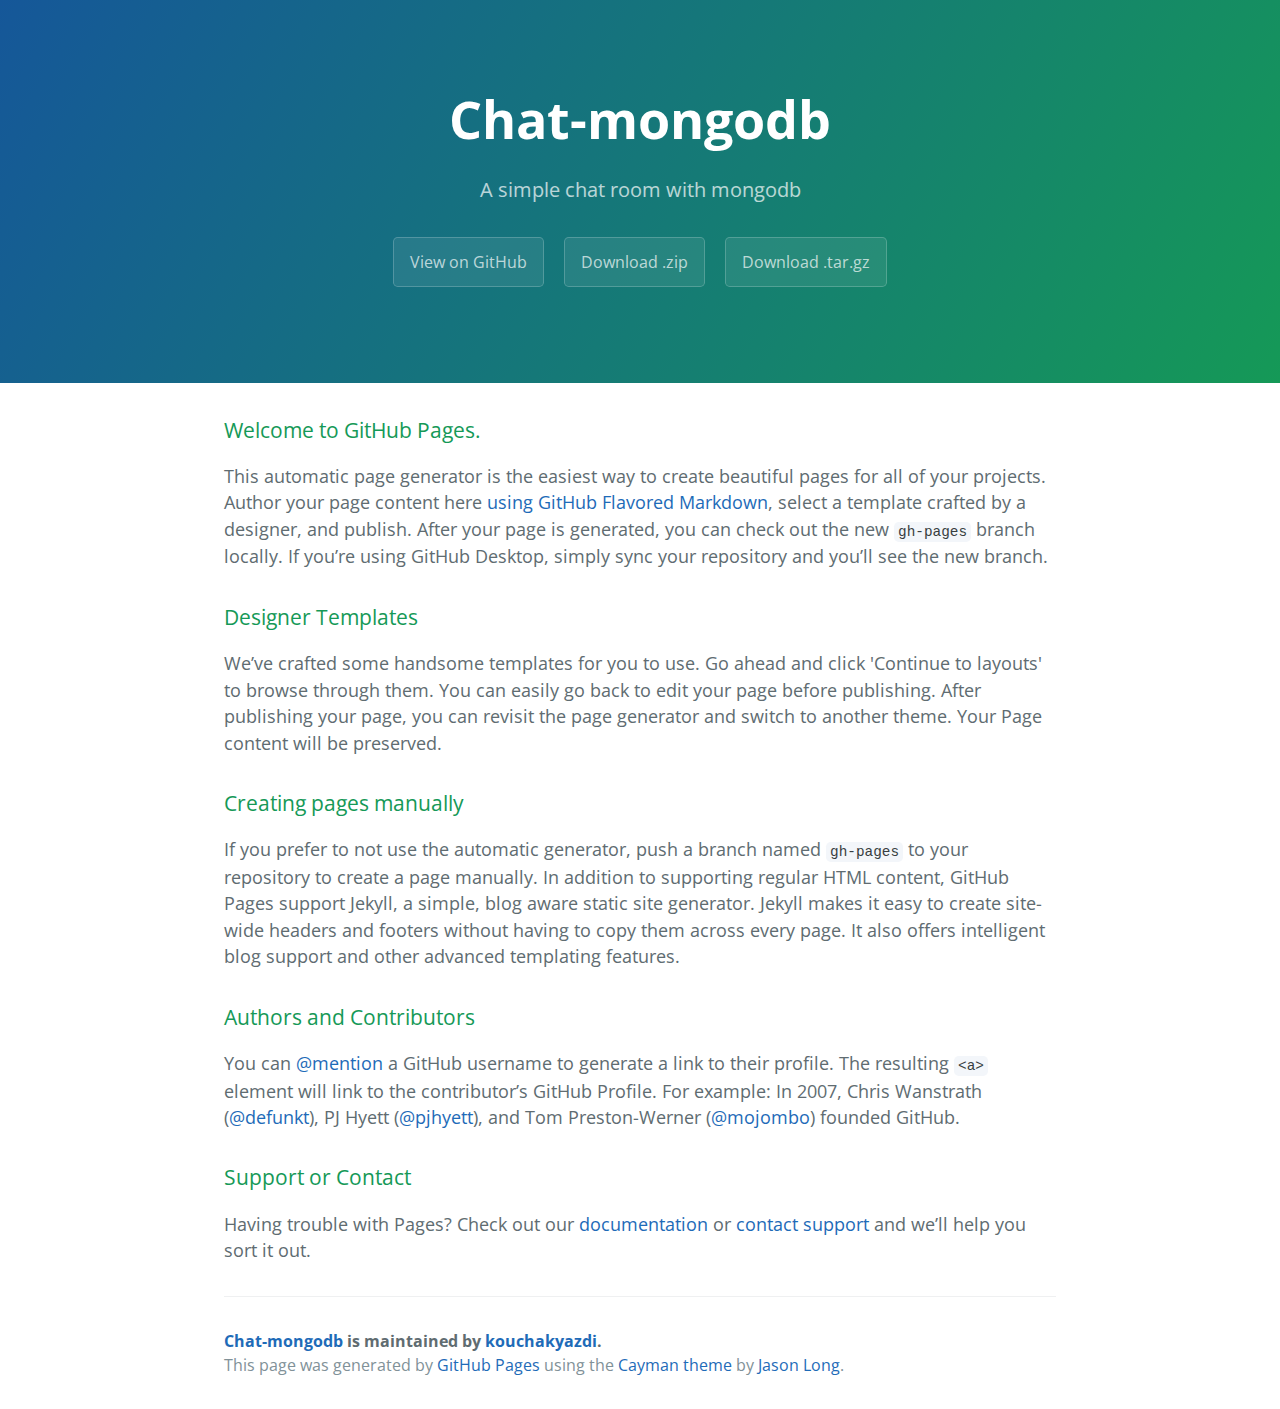
<file: index.html>
<!DOCTYPE html>
<html lang="en-us">
  <head>
    <meta charset="UTF-8">
    <title>Chat-mongodb by kouchakyazdi</title>
    <meta name="viewport" content="width=device-width, initial-scale=1">
    <link rel="stylesheet" type="text/css" href="stylesheets/normalize.css" media="screen">
    <link href='https://fonts.googleapis.com/css?family=Open+Sans:400,700' rel='stylesheet' type='text/css'>
    <link rel="stylesheet" type="text/css" href="stylesheets/stylesheet.css" media="screen">
    <link rel="stylesheet" type="text/css" href="stylesheets/github-light.css" media="screen">
  </head>
  <body>
    <section class="page-header">
      <h1 class="project-name">Chat-mongodb</h1>
      <h2 class="project-tagline">A simple chat room with mongodb</h2>
      <a href="https://github.com/kouchakyazdi/Chat-mongodb" class="btn">View on GitHub</a>
      <a href="https://github.com/kouchakyazdi/Chat-mongodb/zipball/master" class="btn">Download .zip</a>
      <a href="https://github.com/kouchakyazdi/Chat-mongodb/tarball/master" class="btn">Download .tar.gz</a>
    </section>

    <section class="main-content">
      <h3>
<a id="welcome-to-github-pages" class="anchor" href="#welcome-to-github-pages" aria-hidden="true"><span aria-hidden="true" class="octicon octicon-link"></span></a>Welcome to GitHub Pages.</h3>

<p>This automatic page generator is the easiest way to create beautiful pages for all of your projects. Author your page content here <a href="https://guides.github.com/features/mastering-markdown/">using GitHub Flavored Markdown</a>, select a template crafted by a designer, and publish. After your page is generated, you can check out the new <code>gh-pages</code> branch locally. If you’re using GitHub Desktop, simply sync your repository and you’ll see the new branch.</p>

<h3>
<a id="designer-templates" class="anchor" href="#designer-templates" aria-hidden="true"><span aria-hidden="true" class="octicon octicon-link"></span></a>Designer Templates</h3>

<p>We’ve crafted some handsome templates for you to use. Go ahead and click 'Continue to layouts' to browse through them. You can easily go back to edit your page before publishing. After publishing your page, you can revisit the page generator and switch to another theme. Your Page content will be preserved.</p>

<h3>
<a id="creating-pages-manually" class="anchor" href="#creating-pages-manually" aria-hidden="true"><span aria-hidden="true" class="octicon octicon-link"></span></a>Creating pages manually</h3>

<p>If you prefer to not use the automatic generator, push a branch named <code>gh-pages</code> to your repository to create a page manually. In addition to supporting regular HTML content, GitHub Pages support Jekyll, a simple, blog aware static site generator. Jekyll makes it easy to create site-wide headers and footers without having to copy them across every page. It also offers intelligent blog support and other advanced templating features.</p>

<h3>
<a id="authors-and-contributors" class="anchor" href="#authors-and-contributors" aria-hidden="true"><span aria-hidden="true" class="octicon octicon-link"></span></a>Authors and Contributors</h3>

<p>You can <a href="https://help.github.com/articles/basic-writing-and-formatting-syntax/#mentioning-users-and-teams" class="user-mention">@mention</a> a GitHub username to generate a link to their profile. The resulting <code>&lt;a&gt;</code> element will link to the contributor’s GitHub Profile. For example: In 2007, Chris Wanstrath (<a href="https://github.com/defunkt" class="user-mention">@defunkt</a>), PJ Hyett (<a href="https://github.com/pjhyett" class="user-mention">@pjhyett</a>), and Tom Preston-Werner (<a href="https://github.com/mojombo" class="user-mention">@mojombo</a>) founded GitHub.</p>

<h3>
<a id="support-or-contact" class="anchor" href="#support-or-contact" aria-hidden="true"><span aria-hidden="true" class="octicon octicon-link"></span></a>Support or Contact</h3>

<p>Having trouble with Pages? Check out our <a href="https://help.github.com/pages">documentation</a> or <a href="https://github.com/contact">contact support</a> and we’ll help you sort it out.</p>

      <footer class="site-footer">
        <span class="site-footer-owner"><a href="https://github.com/kouchakyazdi/Chat-mongodb">Chat-mongodb</a> is maintained by <a href="https://github.com/kouchakyazdi">kouchakyazdi</a>.</span>

        <span class="site-footer-credits">This page was generated by <a href="https://pages.github.com">GitHub Pages</a> using the <a href="https://github.com/jasonlong/cayman-theme">Cayman theme</a> by <a href="https://twitter.com/jasonlong">Jason Long</a>.</span>
      </footer>

    </section>

  
  </body>
</html>
</file>
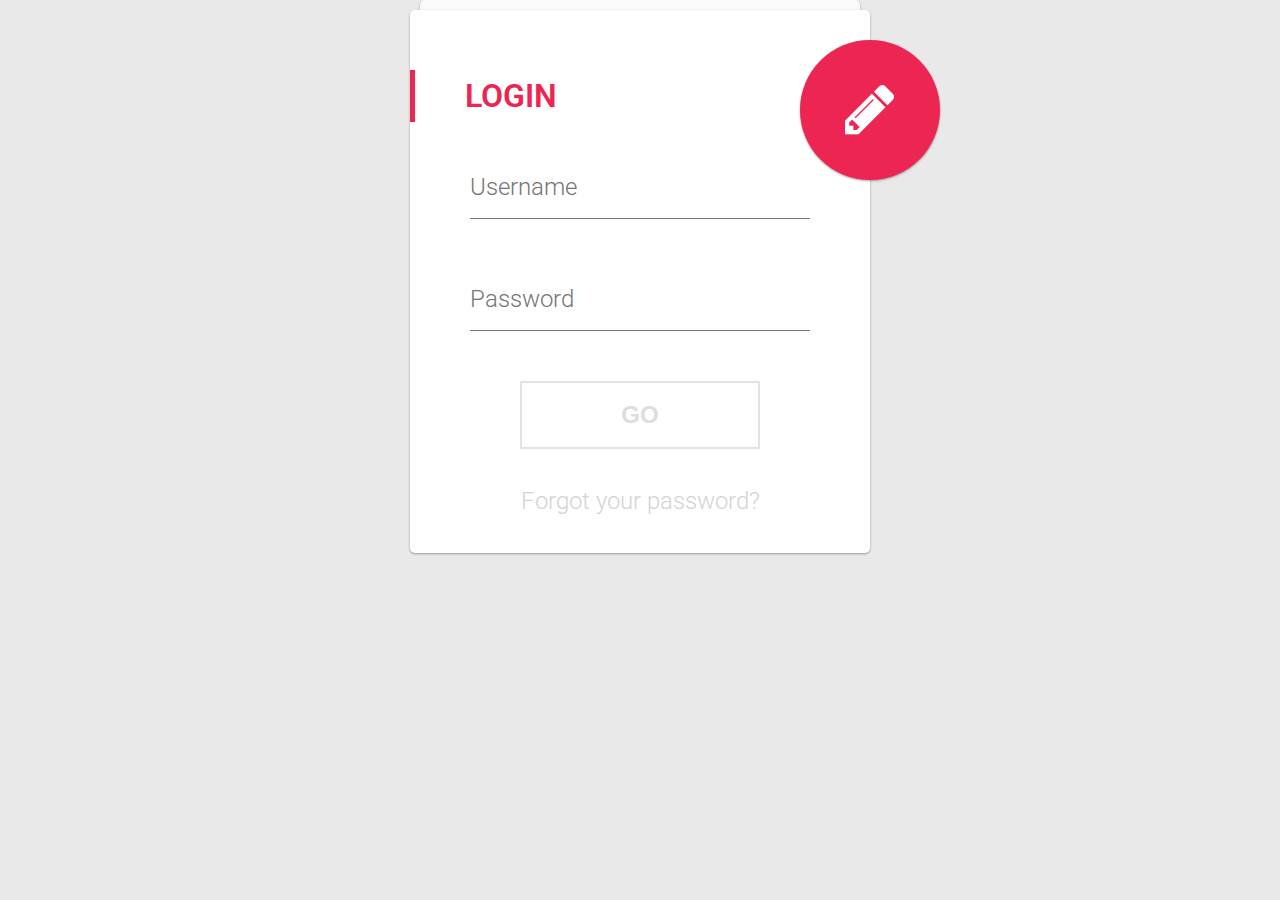
<file: login/index.html>
<!DOCTYPE html>
<html >
  <head>
    <meta charset="UTF-8">
    <title>Material Login Form</title>
    
    
    <link rel="stylesheet" href="css/reset.css">

    <link rel='stylesheet prefetch' href='http://fonts.googleapis.com/css?family=Roboto:400,100,300,500,700,900|RobotoDraft:400,100,300,500,700,900'>
<link rel='stylesheet prefetch' href='http://maxcdn.bootstrapcdn.com/font-awesome/4.3.0/css/font-awesome.min.css'>

        <link rel="stylesheet" href="css/style.css">

    
    
    
  </head>

  <body>

<div class="container">
  <div class="card"></div>
  <div class="card">
    <h1 class="title">Login</h1>
    <form>
      <div class="input-container">
        <input type="text" id="Username" required="required"/>
        <label for="Username">Username</label>
        <div class="bar"></div>
      </div>
      <div class="input-container">
        <input type="password" id="Password" required="required"/>
        <label for="Password">Password</label>
        <div class="bar"></div>
      </div>
      <div class="button-container">
        <button><span>Go</span></button>
      </div>
      <div class="footer"><a href="#">Forgot your password?</a></div>
    </form>
  </div>
  <div class="card alt">
    <div class="toggle"></div>
    <h1 class="title">Register
      <div class="close"></div>
    </h1>
    <form>
      <div class="input-container">
        <input type="text" id="Username" required="required"/>
        <label for="Username">Username</label>
        <div class="bar"></div>
      </div>
      <div class="input-container">
        <input type="password" id="Password" required="required"/>
        <label for="Password">Password</label>
        <div class="bar"></div>
      </div>
      <div class="input-container">
        <input type="password" id="Repeat Password" required="required"/>
        <label for="Repeat Password">Repeat Password</label>
        <div class="bar"></div>
      </div>
      <div class="button-container">
        <button><span>Next</span></button>
      </div>
    </form>
  </div>
</div>

    <script src='http://cdnjs.cloudflare.com/ajax/libs/jquery/2.1.3/jquery.min.js'></script>

        <script src="js/index.js"></script>

    
    
    
  </body>
</html>
</file>
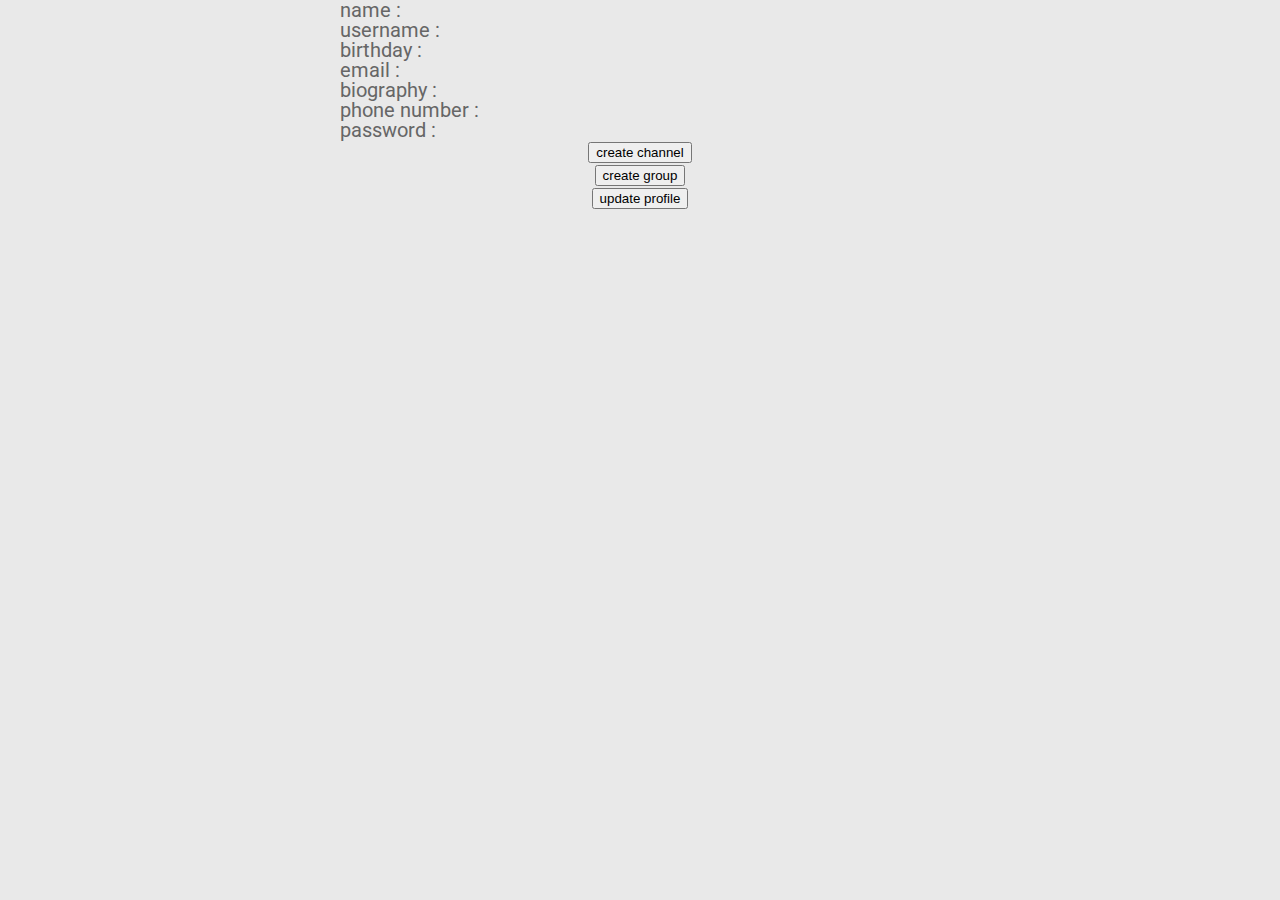
<file: friendProfileLoad.html>
<!DOCTYPE html>
<html lang="en">
<head>
    <meta charset="UTF-8">
    <title>profile</title>
    <link rel="stylesheet" href="css/reset.css">
    <link rel='stylesheet prefetch' href='http://fonts.googleapis.com/css?family=Roboto:400,100,300,500,700,900|RobotoDraft:400,100,300,500,700,900'>
    <link rel='stylesheet prefetch' href='http://maxcdn.bootstrapcdn.com/font-awesome/4.3.0/css/font-awesome.min.css'>
    <link rel="stylesheet" href="css/style.css">
    <link rel="stylesheet" href="css/chat.css">
    <link rel="stylesheet" href="css/profile.css">
</head>
<body>
<div id="info">
    <div id="image"></div>
    <div id="name">name : </div>
    <div id="username">username : </div>
    <div id="birthday">birthday : </div>
    <div id="email">email : </div>
    <div id="biography">biography : </div>
    <div id="phonenumber">phone number : </div>
    <div id="password">password : </div>
    <div class="button-container"><input id="create-channel-button" type="submit" name="submit" value="create channel"></div>
    <div class="button-container"><input id="create-group-button" type="submit" name="submit" value="create group"></div>
    <div class="button-container"><input id="update-profile-button" type="submit" name="submit" value="update profile"></div>
</div>

<script src='./js/JQuery.js'></script>
<script type="text/javascript">
    $( window ).load(function() {
        var params = window.location.href.split("?")[1];
        var fname = params.split("=")[1];

        var buttonName="loadProfile";
        var xhttp = new XMLHttpRequest();
        xhttp.onreadystatechange = function() {
            if (xhttp.readyState == 4 && xhttp.status == 200) {
                var json = xhttp.responseText;
                console.log(json);
                var jsonparsed = JSON.parse (json);
                console.log(jsonparsed);
                $("#image").append($("<img />").attr('src', 'http://localhost/DB-Final/' + jsonparsed.image));
                //$("#image").html("image : "+jsonparsed.image);
                $("#name").html("name : "+jsonparsed.name);
                $("#username").html("username : "+jsonparsed.username);
                $("#birthday").html("birthday : "+jsonparsed.birthday);
                $("#email").html("email : "+jsonparsed.email);
                $("#biography").html("biography : "+jsonparsed.bio);
                $("#phonenumber").html("phonenumber : "+jsonparsed.phone_number);
                $("#password").html("password : "+jsonparsed.password);
            }
        };
        xhttp.open("GET", "chatAction.php?button="+buttonName+"&fname="+fname, true);
        xhttp.send();
    });

</script>
</body>
</html>
</file>
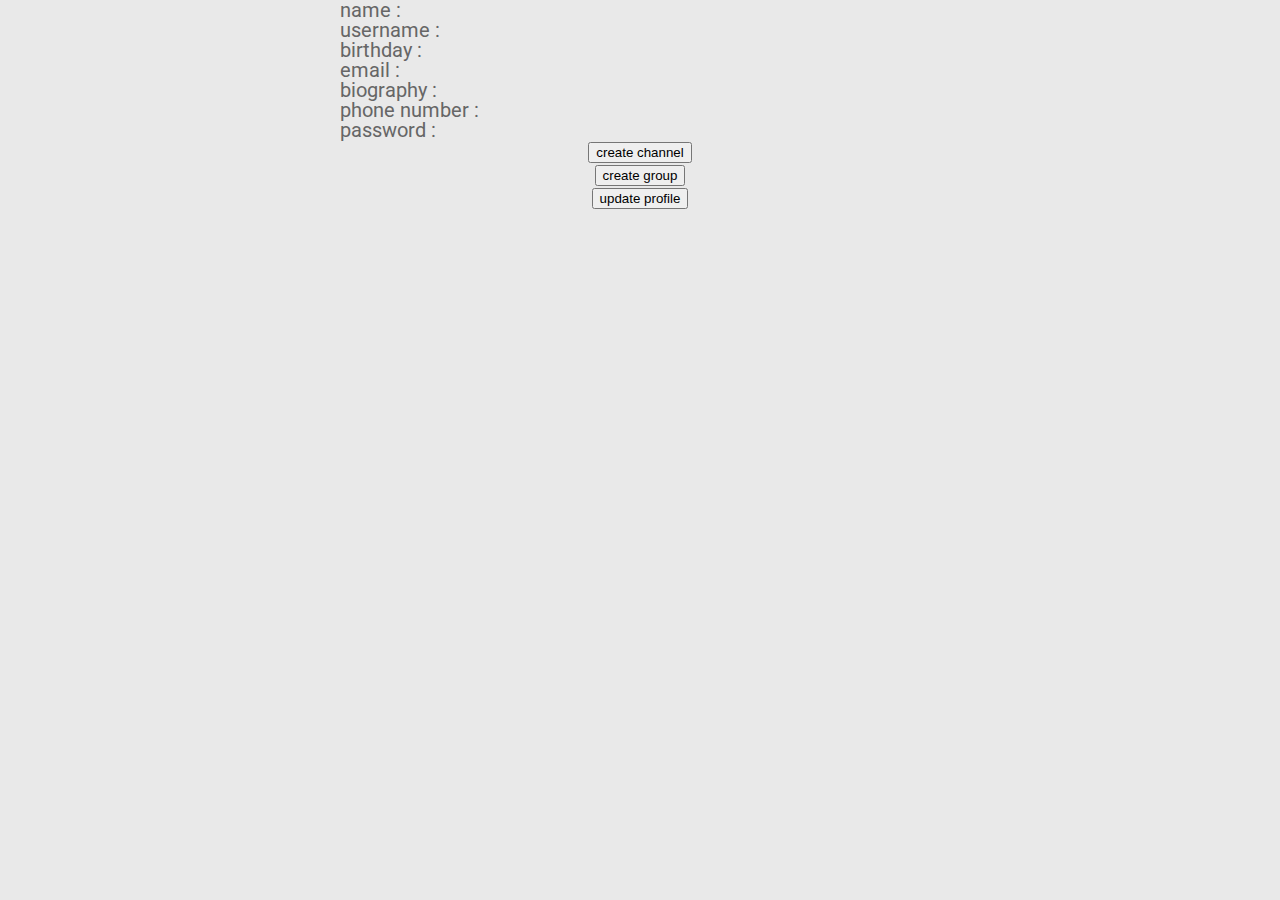
<file: profileLoad.html>
<!DOCTYPE html>
<html lang="en">
<head>
    <meta charset="UTF-8">
    <title>profile</title>
    <link rel="stylesheet" href="css/reset.css">
    <link rel='stylesheet prefetch' href='http://fonts.googleapis.com/css?family=Roboto:400,100,300,500,700,900|RobotoDraft:400,100,300,500,700,900'>
    <link rel='stylesheet prefetch' href='http://maxcdn.bootstrapcdn.com/font-awesome/4.3.0/css/font-awesome.min.css'>
    <link rel="stylesheet" href="css/style.css">
    <link rel="stylesheet" href="css/chat.css">
    <link rel="stylesheet" href="css/profile.css">
</head>
<body>
<div id="info">
    <div id="image">

    </div>
    <div id="name">name : </div>
    <div id="username">username : </div>
    <div id="birthday">birthday : </div>
    <div id="email">email : </div>
    <div id="biography">biography : </div>
    <div id="phonenumber">phone number : </div>
    <div id="password">password : </div>
    <div class="button-container"><input id="create-channel-button" type="submit" name="submit" value="create channel"></div>
    <div class="button-container"><input id="create-group-button" type="submit" name="submit" value="create group"></div>
    <div class="button-container"><input id="update-profile-button" type="submit" name="submit" value="update profile"></div>
</div>

<script src='./js/JQuery.js'></script>
<script type="text/javascript">
    $( window ).load(function() {

        var buttonName="profile";//this.getAttribute("value");
        var xhttp = new XMLHttpRequest();
        xhttp.onreadystatechange = function() {
            if (xhttp.readyState == 4 && xhttp.status == 200) {
                var json = xhttp.responseText;
                console.log(json);
                var jsonparsed = JSON.parse (json);
                console.log(jsonparsed);
                //$("#image").append($("<img />").attr('src', 'data:image/png;charset=utf8;base64,' + jsonparsed.image));
                $("#image").append($("<img />").attr('src', 'http://localhost/DB-Final/' + jsonparsed.image));
                $("#name").html("name : "+jsonparsed.name);
                $("#username").html("username : "+jsonparsed.username);
                $("#birthday").html("birthday : "+jsonparsed.birthday);
                $("#email").html("email : "+jsonparsed.email);
                $("#biography").html("biography : "+jsonparsed.bio);
                $("#phonenumber").html("phonenumber : "+jsonparsed.phone_number);
                $("#password").html("password : "+jsonparsed.password);
            }
        };
        xhttp.open("GET", "chatAction.php?button="+buttonName, true);
        xhttp.send();
    });

</script>
</body>
</html>
</file>
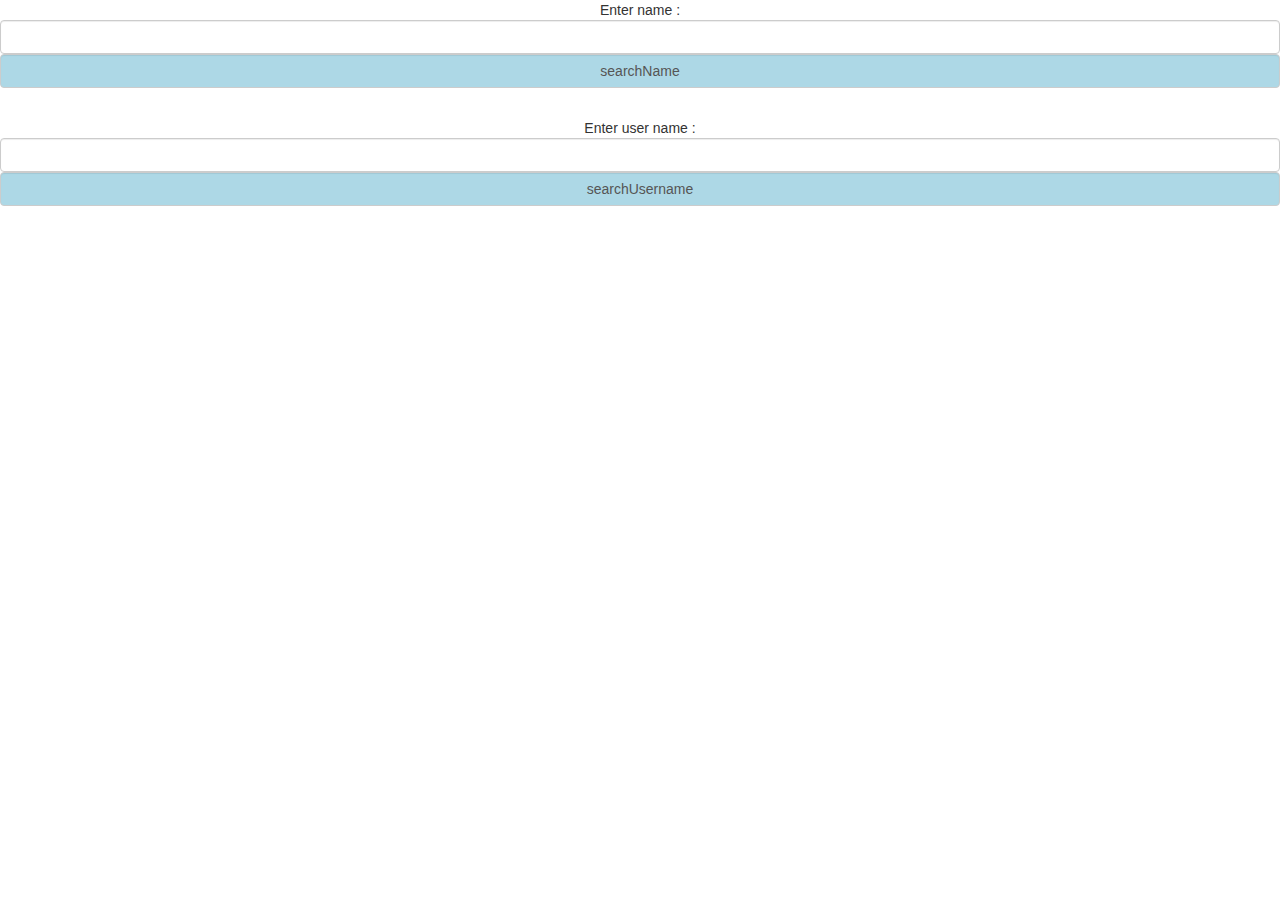
<file: search.html>
<!DOCTYPE html>
<html lang="en">
<head>
    <meta charset="UTF-8">
    <title>Search</title>
    <link rel="stylesheet" href="http://maxcdn.bootstrapcdn.com/bootstrap/3.3.6/css/bootstrap.min.css">
    <script type="text/javascript" src="./js/JQuery.js"></script>
    <meta name="viewport" content="width=device-width, initial-scale=1">
</head>
<body>
<div style="text-align: center">
    <div>
        Enter name :
        <input type="text" id="name-input" class="form-control">
        <input type="button" id="searchName" class="form-control" value="searchName" style="background-color: lightblue;">
        <div id="findName" class="panel-body"></div>
    </div>

</div>
<div style="text-align: center">
    <div>
        Enter user name :
        <input type="text" id="Uname-input" class="form-control">
        <input type="button" id="searchUsername" class="form-control" value="searchUsername" style="background-color: lightblue;">
        <div id="findUsername" class="panel-body"></div>
    </div>

</div>

<script>
    $(document).ready(function() {
        $(document).on('click','#searchUsername',function (){
            console.log($('#Uname-input').val());
            $("#searchUsername").html("");
            $.ajax('http://localhost/DB-Final/findUser.php', {
                data: {
                    username: $('#Uname-input').val(),
                    func: 'findUsername'
                },
                method: 'post',
                success: function (xml) {
                    console.log(xml);
                    var contacts = $(xml).children('users');

                    contacts.children('user').each(function () {
                        var person = '<div class="person"><span>First Name: </span><span >' + $(this).children('name').text() + '</span><br><span>Last Name: </span><span>' + $(this).children('family').text() + '</span><br><span>username: </span><span class="username">' + $(this).children('username').text() + '</span><br><button type="button" class="addUser">Add to my friends</button></div>';
                        $('#findUsername').append(person);
                    });
                    $(document).on('click', '.addUser', function () {
                        var x = $(this);
                        var username = x.parent().children(".username").html();
                        console.log(username);

                        $.ajax('findUser.php', {
                            data: {
                                username: username,
                                func: 'addUsername'
                            },
                            method: 'post',
                            success: function (data) {
                                console.log(data);
                                alert("successfuly added to your contacts.");
                                x.css('background-color', 'green');
                            }, error: function (jqXHR, textStatus, errorThrown) {
                                // Handle errors here
                                console.log('ERRORS: ' + textStatus);
                                console.log(jqXHR.responseText);
                                // STOP LOADING SPINNER
                            }
                        });
                    });
                }
            });
        });
        $('#searchName').click(function (){
            console.log($('#name-input').val());
            $("#findName").html("");
            $.ajax('http://localhost/DB-Final/findUser.php', {
                data: {
                    name: $('#name-input').val(),
                    func: 'findName'
                },
                method: 'post',
                success: function (xml) {
                    console.log(xml);
                    var contacts = $(xml).children('users');

                    contacts.children('user').each(function () {
                        var person = '<div class="person"><span>First Name: </span><span class="name">' + $(this).children('name').text() + '</span><br><span>Last Name: </span><span>' + $(this).children('family').text() + '</span><br><span>username: </span><span class="username">' + $(this).children('username').text() + '</span><br><button type="button" class="addName">Add to my friends</button></div>';
                        $('#findName').append(person);
                    });
                    $(document).on('click', '.addName', function () {
                        var x = $(this);
                        var username = x.parent().children(".username").html();
                        console.log(username);

                        $.ajax('findUser.php', {
                            data: {
                                username: username,
                                func: 'addName'
                            },
                            method: 'post',
                            success: function (data) {
                                console.log(data);
                                alert("successfuly added to your contacts.");
                                x.css('background-color', 'green');
                            }, error: function (jqXHR, textStatus, errorThrown) {
                                // Handle errors here
                                console.log('ERRORS: ' + textStatus);
                                console.log(jqXHR.responseText);
                                // STOP LOADING SPINNER
                            }
                        });
                    });
                }
            });
        });
    });

</script>

</body>

</html>
</file>
<file: stylesheets/stylesheet.css>
* {
  box-sizing: border-box; }

body {
  padding: 0;
  margin: 0;
  font-family: "Open Sans", "Helvetica Neue", Helvetica, Arial, sans-serif;
  font-size: 16px;
  line-height: 1.5;
  color: #606c71; }

a {
  color: #1e6bb8;
  text-decoration: none; }
  a:hover {
    text-decoration: underline; }

.btn {
  display: inline-block;
  margin-bottom: 1rem;
  color: rgba(255, 255, 255, 0.7);
  background-color: rgba(255, 255, 255, 0.08);
  border-color: rgba(255, 255, 255, 0.2);
  border-style: solid;
  border-width: 1px;
  border-radius: 0.3rem;
  transition: color 0.2s, background-color 0.2s, border-color 0.2s; }
  .btn + .btn {
    margin-left: 1rem; }

.btn:hover {
  color: rgba(255, 255, 255, 0.8);
  text-decoration: none;
  background-color: rgba(255, 255, 255, 0.2);
  border-color: rgba(255, 255, 255, 0.3); }

@media screen and (min-width: 64em) {
  .btn {
    padding: 0.75rem 1rem; } }

@media screen and (min-width: 42em) and (max-width: 64em) {
  .btn {
    padding: 0.6rem 0.9rem;
    font-size: 0.9rem; } }

@media screen and (max-width: 42em) {
  .btn {
    display: block;
    width: 100%;
    padding: 0.75rem;
    font-size: 0.9rem; }
    .btn + .btn {
      margin-top: 1rem;
      margin-left: 0; } }

.page-header {
  color: #fff;
  text-align: center;
  background-color: #159957;
  background-image: linear-gradient(120deg, #155799, #159957); }

@media screen and (min-width: 64em) {
  .page-header {
    padding: 5rem 6rem; } }

@media screen and (min-width: 42em) and (max-width: 64em) {
  .page-header {
    padding: 3rem 4rem; } }

@media screen and (max-width: 42em) {
  .page-header {
    padding: 2rem 1rem; } }

.project-name {
  margin-top: 0;
  margin-bottom: 0.1rem; }

@media screen and (min-width: 64em) {
  .project-name {
    font-size: 3.25rem; } }

@media screen and (min-width: 42em) and (max-width: 64em) {
  .project-name {
    font-size: 2.25rem; } }

@media screen and (max-width: 42em) {
  .project-name {
    font-size: 1.75rem; } }

.project-tagline {
  margin-bottom: 2rem;
  font-weight: normal;
  opacity: 0.7; }

@media screen and (min-width: 64em) {
  .project-tagline {
    font-size: 1.25rem; } }

@media screen and (min-width: 42em) and (max-width: 64em) {
  .project-tagline {
    font-size: 1.15rem; } }

@media screen and (max-width: 42em) {
  .project-tagline {
    font-size: 1rem; } }

.main-content :first-child {
  margin-top: 0; }
.main-content img {
  max-width: 100%; }
.main-content h1, .main-content h2, .main-content h3, .main-content h4, .main-content h5, .main-content h6 {
  margin-top: 2rem;
  margin-bottom: 1rem;
  font-weight: normal;
  color: #159957; }
.main-content p {
  margin-bottom: 1em; }
.main-content code {
  padding: 2px 4px;
  font-family: Consolas, "Liberation Mono", Menlo, Courier, monospace;
  font-size: 0.9rem;
  color: #383e41;
  background-color: #f3f6fa;
  border-radius: 0.3rem; }
.main-content pre {
  padding: 0.8rem;
  margin-top: 0;
  margin-bottom: 1rem;
  font: 1rem Consolas, "Liberation Mono", Menlo, Courier, monospace;
  color: #567482;
  word-wrap: normal;
  background-color: #f3f6fa;
  border: solid 1px #dce6f0;
  border-radius: 0.3rem; }
  .main-content pre > code {
    padding: 0;
    margin: 0;
    font-size: 0.9rem;
    color: #567482;
    word-break: normal;
    white-space: pre;
    background: transparent;
    border: 0; }
.main-content .highlight {
  margin-bottom: 1rem; }
  .main-content .highlight pre {
    margin-bottom: 0;
    word-break: normal; }
.main-content .highlight pre, .main-content pre {
  padding: 0.8rem;
  overflow: auto;
  font-size: 0.9rem;
  line-height: 1.45;
  border-radius: 0.3rem; }
.main-content pre code, .main-content pre tt {
  display: inline;
  max-width: initial;
  padding: 0;
  margin: 0;
  overflow: initial;
  line-height: inherit;
  word-wrap: normal;
  background-color: transparent;
  border: 0; }
  .main-content pre code:before, .main-content pre code:after, .main-content pre tt:before, .main-content pre tt:after {
    content: normal; }
.main-content ul, .main-content ol {
  margin-top: 0; }
.main-content blockquote {
  padding: 0 1rem;
  margin-left: 0;
  color: #819198;
  border-left: 0.3rem solid #dce6f0; }
  .main-content blockquote > :first-child {
    margin-top: 0; }
  .main-content blockquote > :last-child {
    margin-bottom: 0; }
.main-content table {
  display: block;
  width: 100%;
  overflow: auto;
  word-break: normal;
  word-break: keep-all; }
  .main-content table th {
    font-weight: bold; }
  .main-content table th, .main-content table td {
    padding: 0.5rem 1rem;
    border: 1px solid #e9ebec; }
.main-content dl {
  padding: 0; }
  .main-content dl dt {
    padding: 0;
    margin-top: 1rem;
    font-size: 1rem;
    font-weight: bold; }
  .main-content dl dd {
    padding: 0;
    margin-bottom: 1rem; }
.main-content hr {
  height: 2px;
  padding: 0;
  margin: 1rem 0;
  background-color: #eff0f1;
  border: 0; }

@media screen and (min-width: 64em) {
  .main-content {
    max-width: 64rem;
    padding: 2rem 6rem;
    margin: 0 auto;
    font-size: 1.1rem; } }

@media screen and (min-width: 42em) and (max-width: 64em) {
  .main-content {
    padding: 2rem 4rem;
    font-size: 1.1rem; } }

@media screen and (max-width: 42em) {
  .main-content {
    padding: 2rem 1rem;
    font-size: 1rem; } }

.site-footer {
  padding-top: 2rem;
  margin-top: 2rem;
  border-top: solid 1px #eff0f1; }

.site-footer-owner {
  display: block;
  font-weight: bold; }

.site-footer-credits {
  color: #819198; }

@media screen and (min-width: 64em) {
  .site-footer {
    font-size: 1rem; } }

@media screen and (min-width: 42em) and (max-width: 64em) {
  .site-footer {
    font-size: 1rem; } }

@media screen and (max-width: 42em) {
  .site-footer {
    font-size: 0.9rem; } }
</file>
<file: stylesheets/github-light.css>
/*
The MIT License (MIT)

Copyright (c) 2016 GitHub, Inc.

Permission is hereby granted, free of charge, to any person obtaining a copy
of this software and associated documentation files (the "Software"), to deal
in the Software without restriction, including without limitation the rights
to use, copy, modify, merge, publish, distribute, sublicense, and/or sell
copies of the Software, and to permit persons to whom the Software is
furnished to do so, subject to the following conditions:

The above copyright notice and this permission notice shall be included in all
copies or substantial portions of the Software.

THE SOFTWARE IS PROVIDED "AS IS", WITHOUT WARRANTY OF ANY KIND, EXPRESS OR
IMPLIED, INCLUDING BUT NOT LIMITED TO THE WARRANTIES OF MERCHANTABILITY,
FITNESS FOR A PARTICULAR PURPOSE AND NONINFRINGEMENT. IN NO EVENT SHALL THE
AUTHORS OR COPYRIGHT HOLDERS BE LIABLE FOR ANY CLAIM, DAMAGES OR OTHER
LIABILITY, WHETHER IN AN ACTION OF CONTRACT, TORT OR OTHERWISE, ARISING FROM,
OUT OF OR IN CONNECTION WITH THE SOFTWARE OR THE USE OR OTHER DEALINGS IN THE
SOFTWARE.

*/

.pl-c /* comment */ {
  color: #969896;
}

.pl-c1 /* constant, variable.other.constant, support, meta.property-name, support.constant, support.variable, meta.module-reference, markup.raw, meta.diff.header */,
.pl-s .pl-v /* string variable */ {
  color: #0086b3;
}

.pl-e /* entity */,
.pl-en /* entity.name */ {
  color: #795da3;
}

.pl-smi /* variable.parameter.function, storage.modifier.package, storage.modifier.import, storage.type.java, variable.other */,
.pl-s .pl-s1 /* string source */ {
  color: #333;
}

.pl-ent /* entity.name.tag */ {
  color: #63a35c;
}

.pl-k /* keyword, storage, storage.type */ {
  color: #a71d5d;
}

.pl-s /* string */,
.pl-pds /* punctuation.definition.string, string.regexp.character-class */,
.pl-s .pl-pse .pl-s1 /* string punctuation.section.embedded source */,
.pl-sr /* string.regexp */,
.pl-sr .pl-cce /* string.regexp constant.character.escape */,
.pl-sr .pl-sre /* string.regexp source.ruby.embedded */,
.pl-sr .pl-sra /* string.regexp string.regexp.arbitrary-repitition */ {
  color: #183691;
}

.pl-v /* variable */ {
  color: #ed6a43;
}

.pl-id /* invalid.deprecated */ {
  color: #b52a1d;
}

.pl-ii /* invalid.illegal */ {
  color: #f8f8f8;
  background-color: #b52a1d;
}

.pl-sr .pl-cce /* string.regexp constant.character.escape */ {
  font-weight: bold;
  color: #63a35c;
}

.pl-ml /* markup.list */ {
  color: #693a17;
}

.pl-mh /* markup.heading */,
.pl-mh .pl-en /* markup.heading entity.name */,
.pl-ms /* meta.separator */ {
  font-weight: bold;
  color: #1d3e81;
}

.pl-mq /* markup.quote */ {
  color: #008080;
}

.pl-mi /* markup.italic */ {
  font-style: italic;
  color: #333;
}

.pl-mb /* markup.bold */ {
  font-weight: bold;
  color: #333;
}

.pl-md /* markup.deleted, meta.diff.header.from-file */ {
  color: #bd2c00;
  background-color: #ffecec;
}

.pl-mi1 /* markup.inserted, meta.diff.header.to-file */ {
  color: #55a532;
  background-color: #eaffea;
}

.pl-mdr /* meta.diff.range */ {
  font-weight: bold;
  color: #795da3;
}

.pl-mo /* meta.output */ {
  color: #1d3e81;
}
</file>
<file: login/css/style.css>
body {
  background: #e9e9e9;
  color: #666666;
  font-family: 'RobotoDraft', 'Roboto', sans-serif;
  font-size: 14px;
  -webkit-font-smoothing: antialiased;
  -moz-osx-font-smoothing: grayscale;
}

/* Scroll To Bottom */
#codepen, #portfolio {
  position: fixed;
  bottom: 30px;
  right: 30px;
  background: #363636;
  width: 56px;
  height: 56px;
  border-radius: 100%;
  box-shadow: 0 1px 3px rgba(0, 0, 0, 0.12), 0 1px 2px rgba(0, 0, 0, 0.24);
  -webkit-transition: 0.3s ease;
  transition: 0.3s ease;
  color: #ffffff;
  text-align: center;
}
#codepen i, #portfolio i {
  line-height: 56px;
}
#codepen:hover, #portfolio:hover {
  box-shadow: 0 10px 20px rgba(0, 0, 0, 0.19), 0 6px 6px rgba(0, 0, 0, 0.23);
}


/* Container */
.container {
  position: relative;
  max-width: 460px;
  width: 100%;
  margin: 0 auto 100px;
}
.container.active .card:first-child {
  background: #f2f2f2;
  margin: 0 15px;
}
.container.active .card:nth-child(2) {
  background: #fafafa;
  margin: 0 10px;
}
.container.active .card.alt {
  top: 20px;
  right: 0;
  width: 100%;
  min-width: 100%;
  height: auto;
  border-radius: 5px;
  padding: 60px 0 40px;
  overflow: hidden;
}
.container.active .card.alt .toggle {
  position: absolute;
  top: 40px;
  right: -70px;
  box-shadow: none;
  -webkit-transform: scale(10);
  transform: scale(10);
  -webkit-transition: -webkit-transform .3s ease;
  transition: -webkit-transform .3s ease;
  transition: transform .3s ease;
  transition: transform .3s ease, -webkit-transform .3s ease;
}
.container.active .card.alt .toggle:before {
  content: '';
}
.container.active .card.alt .title,
.container.active .card.alt .input-container,
.container.active .card.alt .button-container {
  left: 0;
  opacity: 1;
  visibility: visible;
  -webkit-transition: .3s ease;
  transition: .3s ease;
}
.container.active .card.alt .title {
  -webkit-transition-delay: .3s;
          transition-delay: .3s;
}
.container.active .card.alt .input-container {
  -webkit-transition-delay: .4s;
          transition-delay: .4s;
}
.container.active .card.alt .input-container:nth-child(2) {
  -webkit-transition-delay: .5s;
          transition-delay: .5s;
}
.container.active .card.alt .input-container:nth-child(3) {
  -webkit-transition-delay: .6s;
          transition-delay: .6s;
}
.container.active .card.alt .button-container {
  -webkit-transition-delay: .7s;
          transition-delay: .7s;
}

/* Card */
.card {
  position: relative;
  background: #ffffff;
  border-radius: 5px;
  padding: 60px 0 40px 0;
  box-sizing: border-box;
  box-shadow: 0 1px 3px rgba(0, 0, 0, 0.12), 0 1px 2px rgba(0, 0, 0, 0.24);
  -webkit-transition: .3s ease;
  transition: .3s ease;
  /* Title */
  /* Inputs */
  /* Button */
  /* Footer */
  /* Alt Card */
}
.card:first-child {
  background: #fafafa;
  height: 10px;
  border-radius: 5px 5px 0 0;
  margin: 0 10px;
  padding: 0;
}
.card .title {
  position: relative;
  z-index: 1;
  border-left: 5px solid #ed2553;
  margin: 0 0 35px;
  padding: 10px 0 10px 50px;
  color: #ed2553;
  font-size: 32px;
  font-weight: 600;
  text-transform: uppercase;
}
.card .input-container {
  position: relative;
  margin: 0 60px 50px;
}
.card .input-container input {
  outline: none;
  z-index: 1;
  position: relative;
  background: none;
  width: 100%;
  height: 60px;
  border: 0;
  color: #212121;
  font-size: 24px;
  font-weight: 400;
}
.card .input-container input:focus ~ label {
  color: #9d9d9d;
  -webkit-transform: translate(-12%, -50%) scale(0.75);
          transform: translate(-12%, -50%) scale(0.75);
}
.card .input-container input:focus ~ .bar:before, .card .input-container input:focus ~ .bar:after {
  width: 50%;
}
.card .input-container input:valid ~ label {
  color: #9d9d9d;
  -webkit-transform: translate(-12%, -50%) scale(0.75);
          transform: translate(-12%, -50%) scale(0.75);
}
.card .input-container label {
  position: absolute;
  top: 0;
  left: 0;
  color: #757575;
  font-size: 24px;
  font-weight: 300;
  line-height: 60px;
  -webkit-transition: 0.2s ease;
  transition: 0.2s ease;
}
.card .input-container .bar {
  position: absolute;
  left: 0;
  bottom: 0;
  background: #757575;
  width: 100%;
  height: 1px;
}
.card .input-container .bar:before, .card .input-container .bar:after {
  content: '';
  position: absolute;
  background: #ed2553;
  width: 0;
  height: 2px;
  -webkit-transition: .2s ease;
  transition: .2s ease;
}
.card .input-container .bar:before {
  left: 50%;
}
.card .input-container .bar:after {
  right: 50%;
}
.card .button-container {
  margin: 0 60px;
  text-align: center;
}
.card .button-container button {
  outline: 0;
  cursor: pointer;
  position: relative;
  display: inline-block;
  background: 0;
  width: 240px;
  border: 2px solid #e3e3e3;
  padding: 20px 0;
  font-size: 24px;
  font-weight: 600;
  line-height: 1;
  text-transform: uppercase;
  overflow: hidden;
  -webkit-transition: .3s ease;
  transition: .3s ease;
}
.card .button-container button span {
  position: relative;
  z-index: 1;
  color: #ddd;
  -webkit-transition: .3s ease;
  transition: .3s ease;
}
.card .button-container button:before {
  content: '';
  position: absolute;
  top: 50%;
  left: 50%;
  display: block;
  background: #ed2553;
  width: 30px;
  height: 30px;
  border-radius: 100%;
  margin: -15px 0 0 -15px;
  opacity: 0;
  -webkit-transition: .3s ease;
  transition: .3s ease;
}
.card .button-container button:hover, .card .button-container button:active, .card .button-container button:focus {
  border-color: #ed2553;
}
.card .button-container button:hover span, .card .button-container button:active span, .card .button-container button:focus span {
  color: #ed2553;
}
.card .button-container button:active span, .card .button-container button:focus span {
  color: #ffffff;
}
.card .button-container button:active:before, .card .button-container button:focus:before {
  opacity: 1;
  -webkit-transform: scale(10);
  transform: scale(10);
}
.card .footer {
  margin: 40px 0 0;
  color: #d3d3d3;
  font-size: 24px;
  font-weight: 300;
  text-align: center;
}
.card .footer a {
  color: inherit;
  text-decoration: none;
  -webkit-transition: .3s ease;
  transition: .3s ease;
}
.card .footer a:hover {
  color: #bababa;
}
.card.alt {
  position: absolute;
  top: 40px;
  right: -70px;
  z-index: 10;
  width: 140px;
  height: 140px;
  background: none;
  border-radius: 100%;
  box-shadow: none;
  padding: 0;
  -webkit-transition: .3s ease;
  transition: .3s ease;
  /* Toggle */
  /* Title */
  /* Input */
  /* Button */
}
.card.alt .toggle {
  position: relative;
  background: #ed2553;
  width: 140px;
  height: 140px;
  border-radius: 100%;
  box-shadow: 0 1px 3px rgba(0, 0, 0, 0.12), 0 1px 2px rgba(0, 0, 0, 0.24);
  color: #ffffff;
  font-size: 58px;
  line-height: 140px;
  text-align: center;
  cursor: pointer;
}
.card.alt .toggle:before {
  content: '\f040';
  display: inline-block;
  font: normal normal normal 14px/1 FontAwesome;
  font-size: inherit;
  text-rendering: auto;
  -webkit-font-smoothing: antialiased;
  -moz-osx-font-smoothing: grayscale;
  -webkit-transform: translate(0, 0);
          transform: translate(0, 0);
}
.card.alt .title,
.card.alt .input-container,
.card.alt .button-container {
  left: 100px;
  opacity: 0;
  visibility: hidden;
}
.card.alt .title {
  position: relative;
  border-color: #ffffff;
  color: #ffffff;
}
.card.alt .title .close {
  cursor: pointer;
  position: absolute;
  top: 0;
  right: 60px;
  display: inline;
  color: #ffffff;
  font-size: 58px;
  font-weight: 400;
}
.card.alt .title .close:before {
  content: '\00d7';
}
.card.alt .input-container input {
  color: #ffffff;
}
.card.alt .input-container input:focus ~ label {
  color: #ffffff;
}
.card.alt .input-container input:focus ~ .bar:before, .card.alt .input-container input:focus ~ .bar:after {
  background: #ffffff;
}
.card.alt .input-container input:valid ~ label {
  color: #ffffff;
}
.card.alt .input-container label {
  color: rgba(255, 255, 255, 0.8);
}
.card.alt .input-container .bar {
  background: rgba(255, 255, 255, 0.8);
}
.card.alt .button-container button {
  width: 100%;
  background: #ffffff;
  border-color: #ffffff;
}
.card.alt .button-container button span {
  color: #ed2553;
}
.card.alt .button-container button:hover {
  background: rgba(255, 255, 255, 0.9);
}
.card.alt .button-container button:active:before, .card.alt .button-container button:focus:before {
  display: none;
}

/* Keyframes */
@-webkit-keyframes buttonFadeInUp {
  0% {
    bottom: 30px;
    opacity: 0;
  }
}
@keyframes buttonFadeInUp {
  0% {
    bottom: 30px;
    opacity: 0;
  }
}
</file>
<file: css/style.css>
body {
  background: #e9e9e9;
  color: #666666;
  font-family: 'RobotoDraft', 'Roboto', sans-serif;
  font-size: 14px;
  -webkit-font-smoothing: antialiased;
  -moz-osx-font-smoothing: grayscale;
}


/* Container */
.container {
  position: relative;
  max-width: 460px;
  width: 100%;
  margin: 0 auto 100px;
}
.container.active .card:first-child {
  background: #f2f2f2;
  margin: 0 15px;
}
.container.active .card:nth-child(2) {
  background: #fafafa;
  margin: 0 10px;
}
.container.active .card.alt {
  top: 20px;
  right: 0;
  width: 100%;
  min-width: 100%;
  height: auto;
  border-radius: 5px;
  padding: 60px 0 40px;
  overflow: hidden;
}
.container.active .card.alt .toggle {
  position: absolute;
  top: 40px;
  right: -70px;
  box-shadow: none;
  -webkit-transform: scale(10);
  transform: scale(10);
  -webkit-transition: -webkit-transform .3s ease;
  transition: -webkit-transform .3s ease;
  transition: transform .3s ease;
  transition: transform .3s ease, -webkit-transform .3s ease;
}
.container.active .card.alt .toggle:before {
  content: '';
}
.container.active .card.alt .title,
.container.active .card.alt .input-container,
.container.active .card.alt .button-container {
  left: 0;
  opacity: 1;
  visibility: visible;
  -webkit-transition: .3s ease;
  transition: .3s ease;
}
.container.active .card.alt .title {
  -webkit-transition-delay: .3s;
          transition-delay: .3s;
}
.container.active .card.alt .input-container {
  -webkit-transition-delay: .4s;
          transition-delay: .4s;
}
.container.active .card.alt .input-container:nth-child(2) {
  -webkit-transition-delay: .5s;
          transition-delay: .5s;
}
.container.active .card.alt .input-container:nth-child(3) {
  -webkit-transition-delay: .6s;
          transition-delay: .6s;
}
.container.active .card.alt .button-container {
  -webkit-transition-delay: .7s;
          transition-delay: .7s;
}

/* Card */
.card {
  position: relative;
  background: #ffffff;
  border-radius: 5px;
  padding: 60px 0 40px 0;
  box-sizing: border-box;
  box-shadow: 0 1px 3px rgba(0, 0, 0, 0.12), 0 1px 2px rgba(0, 0, 0, 0.24);
  -webkit-transition: .3s ease;
  transition: .3s ease;
  /* Title */
  /* Inputs */
  /* Button */
  /* Footer */
  /* Alt Card */
}
.card:first-child {
  background: #fafafa;
  height: 10px;
  border-radius: 5px 5px 0 0;
  margin: 0 10px;
  padding: 0;
}
.card .title {
  position: relative;
  z-index: 1;
  border-left: 5px solid #ed2553;
  margin: 0 0 35px;
  padding: 10px 0 10px 50px;
  color: #ed2553;
  font-size: 32px;
  font-weight: 600;
  text-transform: uppercase;
}
.card .input-container {
  position: relative;
  margin: 0 60px 50px;
}
.card .input-container input {
  outline: none;
  z-index: 1;
  position: relative;
  background: none;
  width: 100%;
  height: 60px;
  border: 0;
  color: #212121;
  font-size: 24px;
  font-weight: 400;
}
.card .input-container input:focus ~ label {
  color: #9d9d9d;
  -webkit-transform: translate(-12%, -50%) scale(0.75);
          transform: translate(-12%, -50%) scale(0.75);
}
.card .input-container input:focus ~ .bar:before, .card .input-container input:focus ~ .bar:after {
  width: 50%;
}
.card .input-container input:valid ~ label {
  color: #9d9d9d;
  -webkit-transform: translate(-12%, -50%) scale(0.75);
          transform: translate(-12%, -50%) scale(0.75);
}
.card .input-container label {
  position: absolute;
  top: 0;
  left: 0;
  color: #757575;
  font-size: 24px;
  font-weight: 300;
  line-height: 60px;
  -webkit-transition: 0.2s ease;
  transition: 0.2s ease;
}
.card .input-container .bar {
  position: absolute;
  left: 0;
  bottom: 0;
  background: #757575;
  width: 100%;
  height: 1px;
}
.card .input-container .bar:before, .card .input-container .bar:after {
  content: '';
  position: absolute;
  background: #ed2553;
  width: 0;
  height: 2px;
  -webkit-transition: .2s ease;
  transition: .2s ease;
}
.card .input-container .bar:before {
  left: 50%;
}
.card .input-container .bar:after {
  right: 50%;
}
.card .button-container {
  margin: 0 60px;
  text-align: center;
}
.card .button-container #button {
  outline: 0;
  cursor: pointer;
  position: relative;
  display: inline-block;
  background: 0;
  width: 240px;
  border: 2px solid #e3e3e3;
  padding: 20px 0;
  font-size: 24px;
  font-weight: 600;
  line-height: 1;
  text-transform: uppercase;
  overflow: hidden;
  -webkit-transition: .3s ease;
  transition: .3s ease;
}
.card .button-container #button span {
  position: relative;
  z-index: 1;
  color: #ddd;
  -webkit-transition: .3s ease;
  transition: .3s ease;
}
.card .button-container #button:before {
  content: '';
  position: absolute;
  top: 50%;
  left: 50%;
  display: block;
  background: #ed2553;
  width: 30px;
  height: 30px;
  border-radius: 100%;
  margin: -15px 0 0 -15px;
  opacity: 0;
  -webkit-transition: .3s ease;
  transition: .3s ease;
}
.card .button-container #button:hover, .card .button-container #button:active, .card .button-container #button:focus {
  border-color: #ed2553;
}
.card .button-container #button:hover span, .card .button-container #button:active span, .card .button-container #button:focus span {
  color: #ed2553;
}
.card .button-container #button:active span, .card .button-container #button:focus span {
  color: #ffffff;
}
.card .button-container #button:active:before, .card .button-container #button:focus:before {
  opacity: 1;
  -webkit-transform: scale(10);
  transform: scale(10);
}
.card .footer {
  margin: 40px 0 0;
  color: #d3d3d3;
  font-size: 24px;
  font-weight: 300;
  text-align: center;
}
.card .footer a {
  color: inherit;
  text-decoration: none;
  -webkit-transition: .3s ease;
  transition: .3s ease;
}
.card .footer a:hover {
  color: #bababa;
}
.card.alt {
  position: absolute;
  top: 40px;
  right: -70px;
  z-index: 10;
  width: 140px;
  height: 140px;
  background: none;
  border-radius: 100%;
  box-shadow: none;
  padding: 0;
  -webkit-transition: .3s ease;
  transition: .3s ease;
  /* Toggle */
  /* Title */
  /* Input */
  /* Button */
}
.card.alt .toggle {
  position: relative;
  background: #ed2553;
  width: 140px;
  height: 140px;
  border-radius: 100%;
  box-shadow: 0 1px 3px rgba(0, 0, 0, 0.12), 0 1px 2px rgba(0, 0, 0, 0.24);
  color: #ffffff;
  font-size: 58px;
  line-height: 140px;
  text-align: center;
  cursor: pointer;
}
.card.alt .toggle:before {
  content: '\f040';
  display: inline-block;
  font: normal normal normal 14px/1 FontAwesome;
  font-size: inherit;
  text-rendering: auto;
  -webkit-font-smoothing: antialiased;
  -moz-osx-font-smoothing: grayscale;
  -webkit-transform: translate(0, 0);
          transform: translate(0, 0);
}
.card.alt .title,
.card.alt .input-container,
.card.alt .button-container {
  left: 100px;
  opacity: 0;
  visibility: hidden;
}
.card.alt .title {
  position: relative;
  border-color: #ffffff;
  color: #ffffff;
}
.card.alt .title .close {
  cursor: pointer;
  position: absolute;
  top: 0;
  right: 60px;
  display: inline;
  color: #ffffff;
  font-size: 58px;
  font-weight: 400;
}
.card.alt .title .close:before {
  content: '\00d7';
}
.card.alt .input-container input {
  color: #ffffff;
}
.card.alt .input-container input:focus ~ label {
  color: #ffffff;
}
.card.alt .input-container input:focus ~ .bar:before, .card.alt .input-container input:focus ~ .bar:after {
  background: #ffffff;
}
.card.alt .input-container input:valid ~ label {
  color: #ffffff;
}
.card.alt .input-container label {
  color: rgba(255, 255, 255, 0.8);
}
.card.alt .input-container .bar {
  background: rgba(255, 255, 255, 0.8);
}
.card.alt .button-container #button {
  width: 100%;
  background: #ffffff;
  border-color: #ffffff;
}
.card.alt .button-container #button span {
  color: #ed2553;
}
.card.alt .button-container #button:hover {
  background: rgba(255, 255, 255, 0.9);
}
.card.alt .button-container #button:active:before, .card.alt .button-container #button:focus:before {
  display: none;
}

/* Keyframes */
@-webkit-keyframes buttonFadeInUp {
  0% {
    bottom: 30px;
    opacity: 0;
  }
}
@keyframes buttonFadeInUp {
  0% {
    bottom: 30px;
    opacity: 0;
  }
}
</file>
<file: css/chat.css>
#chatDiv{
    position: relative;
    max-width: 600px;
    width: 100%;
    margin: 0 auto 100px;
}

#buttons{
    width: 100%;
    height: 285px;
    background-color: white;
}

#chatList{
    display: flex;
    width: 100%;
    height: 600px;

}

#list{
    width: 40%;
    height: 600px;
    background-color: #9d9d9d;
}

#chat{
    width: 60%;
    height: 600px;
}

#chatRecord{
    width: 100%;
    height: 500px;
    background-color: #212121;
}
#chatFooter{
    display: flex;
    width: 100%;
    height: 100px;
    background-color: #dddddd;
}
#chatInput{
    width: 200px;
    height: 95px;
}
#chatFooter #button{
    height: 100%;
}
#time{
    margin: auto;
}

.submit-button-container {
    width: 100px;
}
.button-button-container {
    width: 190px;
}
.button-button-container #button{
    margin: 5px;
}
.friend-button-container {
    width: 100%;
    margin-bottom: 3px;
}
.button-container {
    text-align: center;
}
.button-container #button {
    outline: 0;
    cursor: pointer;
    position: relative;
    display: inline-block;
    background: 0;
    width: 100%;
    border: 2px solid #e3e3e3;
    padding: 20px 0;
    font-size: 16px;
    font-weight: 600;
    line-height: 1;
    text-transform: uppercase;
    overflow: hidden;
    -webkit-transition: .3s ease;
    transition: .3s ease;
}
.button-container #button span {
    position: relative;
    z-index: 1;
    color: #ddd;
    -webkit-transition: .3s ease;
    transition: .3s ease;
}
.button-container #button:before {
    content: '';
    position: absolute;
    top: 50%;
    left: 50%;
    display: block;
    background: #ed2553;
    width: 30px;
    height: 30px;
    border-radius: 100%;
    margin: -15px 0 0 -15px;
    opacity: 0;
    -webkit-transition: .3s ease;
    transition: .3s ease;
}
.button-container #button:hover, .button-container #button:active, .button-container #button:focus {
    border-color: #ed2553;
}
.button-container #button:hover span, .button-container #button:active span, .button-container #button:focus span {
    color: #ed2553;
}
.button-container #button:active span, .button-container #button:focus span {
    color: #ffffff;
}
.button-container #button:active:before, .button-container #button:focus:before {
    opacity: 1;
    -webkit-transform: scale(10);
    transform: scale(10);
}

.scrollable{
    width: 100%;
    height: 100%;
    overflow: auto;

}

.message{
    display: table;
    background-color: #dddddd;
    border-radius: 2px;
    border: solid #dddddd;
    margin: 3px;
}
#timer{
    width: 50px;
}
</file>
<file: css/profile.css>
#info{
    position: relative;
    max-width: 600px;
    width: 100%;
    margin: 0 auto 100px;
    font-size: 20px;
}
</file>
